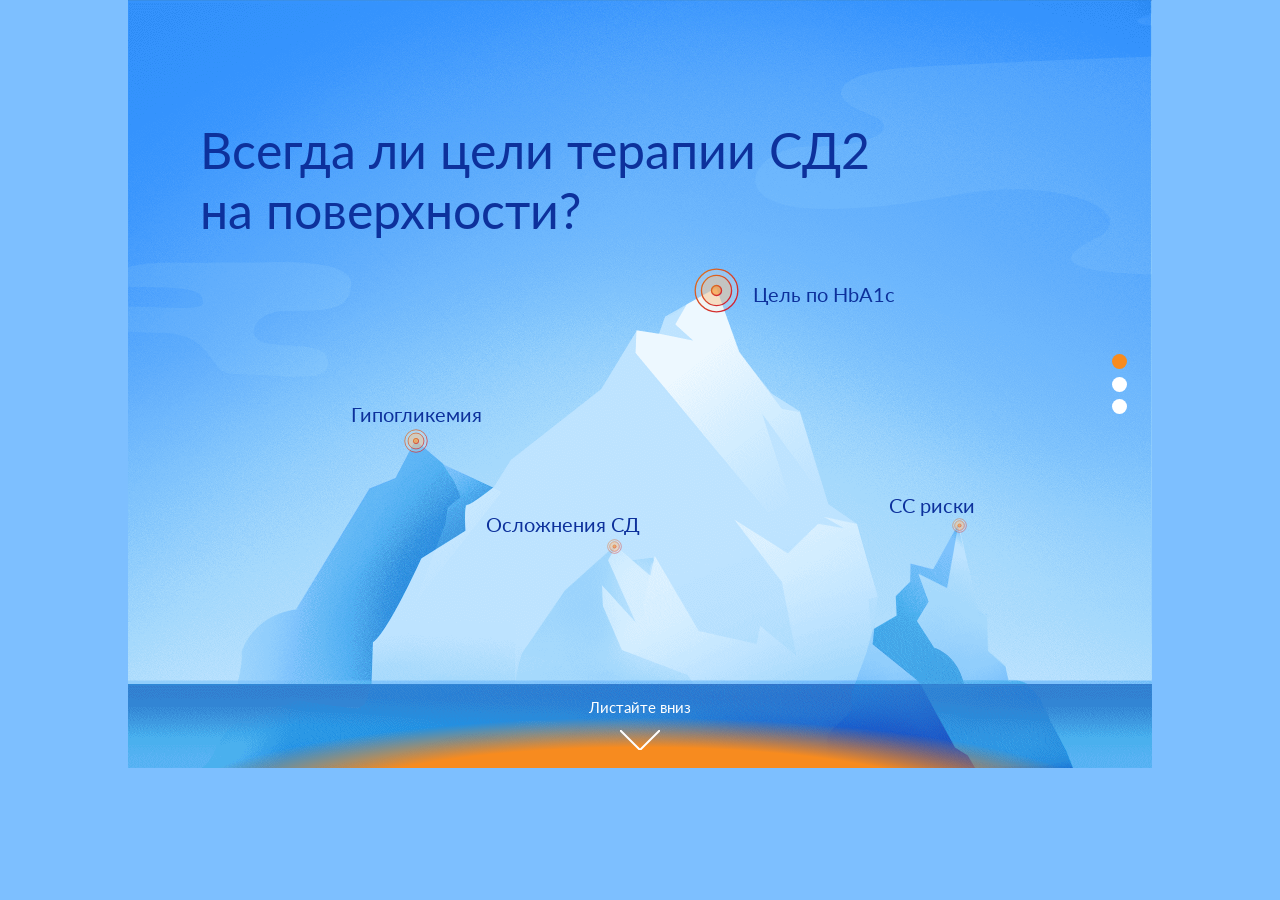
<file: index.html>
<!DOCTYPE html>
<html lang="ru">

<head>
    <meta charset="UTF-8">
    <title>Onpoint project</title>
    <meta name="viewport" content="width=device-width">
    <link rel="stylesheet" href="css/style.css">
    <link href="https://fonts.googleapis.com/css?family=Lato:100,300,400,700,900" rel="stylesheet">
</head>
<body class="page">
<main class="main hidden">
    <div class="main__wrapper" data-page="0">
        <section class="section section--1">
            <h1 class="headline headline--1">Всегда ли цели терапии СД2 <br>
                на поверхности?</h1>
            <div class="radio-circle radio-circle--1"></div>
            <div class="textline textline--1">Цель по HbA1c</div>
            <div class="radio-circle radio-circle--2"></div>
            <div class="textline textline--2">Гипогликемия</div>
            <div class="radio-circle radio-circle--3"></div>
            <div class="textline textline--3">СС риски</div>
            <div class="radio-circle radio-circle--4"></div>
            <div class="textline textline--4">Осложнения СД</div>
            <div class="scrolldown">
                <div class="scrolldown__text">
                    Листайте вниз
                </div>
                <div class="scrolldown__arrown">
                    <svg height="20" width="40">
                        <polyline points="0,0 20,20 40,0" style="fill:none;stroke:#fff;stroke-width:2"></polyline>
                    </svg>
                </div>
            </div>
        </section>
        <section class="section section--2">
            <h2 class="headline headline--2 js-parallax">
                Основа терапии — <br>
                патогенез СД2
            </h2>
            <div class="ice ice--1 js-parallax"></div>
            <div class="ice ice--2 js-parallax"></div>
            <div class="ice ice--3 js-parallax"></div>
            <div class="ice ice--4 js-parallax"></div>
        </section>
        <section class="section section--3 section--slided" data-slide="0">
            <div class="slide slide-1">
                <h3 class="regular-headline">
                    Звенья патогенеза СД2
                </h3>
                <div class="slide-1__arrows arrows"></div>
                <div class="slide-1__wrap-elem-1 wrap-elem">
                    <span class="wrap-elem__number">1</span> <br>
                    β-клетки
                    <div class="circled-elem circled-elem--letter-b">β
                    </div>
                </div>
                <div class="slide-1__wrap-elem-2 wrap-elem">
                    <span class="wrap-elem__number">2</span> <br>
                    Мышцы
                    <div class="circled-elem">
                        <img src="images/organs/muscle.png" alt="Мышцы" class="img-fluid">
                    </div>
                </div>
                <div class="slide-1__wrap-elem-3 wrap-elem">
                    <span class="wrap-elem__number">3</span> <br>
                    Печень
                    <div class="circled-elem">
                        <img src="images/organs/liver.png" alt="Печень" class="img-fluid">
                    </div>
                </div>
                <div class="word-box slide-1__word-box">
                    Гипергликемия
                </div>
            </div>
            <div class="slide slide-2">
                <h3 class="regular-headline">
                    Смертельный октет
                </h3>
                <div class="slide-2__arrows arrows"></div>
                <div class="slide-2__wrap-elem-1 wrap-elem">
                        <span class="wrap-elem__title">
                            <span class="wrap-elem__number">1</span> <br>
                            β-клетки
                        </span>
                    <div class="circled-elem circled-elem--letter-b">β
                    </div>
                </div>
                <div class="slide-2__wrap-elem-2 wrap-elem wrap-elem--left">
                        <span class="wrap-elem__title">
                            <span class="wrap-elem__text wrap-elem__text--left">Инкретиновый <br>
                                эффект</span>
                        </span>
                    <div class="circled-elem">2</div>
                </div>
                <div class="slide-2__wrap-elem-3 wrap-elem wrap-elem--right">
                        <span class="wrap-elem__title">
                            <span class="wrap-elem__text ">Дефект <br>
                                α-клеток</span>
                        </span>
                    <div class="circled-elem">3</div>
                </div>
                <div class="slide-2__wrap-elem-4 wrap-elem wrap-elem--right">
                        <span class="wrap-elem__title">
                            <span class="wrap-elem__number">4</span> <br>
                            <span class="wrap-elem__text wrap-elem__text--right">Жировые <br>
                                клетки</span>
                        </span>
                    <div class="circled-elem">
                        <img src="images/organs/lipid.png" alt="Жировые клетки" class="img-fluid">
                    </div>
                </div>
                <div class="slide-2__wrap-elem-5 wrap-elem wrap-elem--bottom">
                        <span class="wrap-elem__title">
                            <span class="wrap-elem__number">5</span> <br>
                            <span class="wrap-elem__text wrap-elem__text--bottom">Мышцы</span>
                        </span>
                    <div class="circled-elem">
                        <img src="images/organs/muscle.png" alt="Жировые клетки" class="img-fluid">
                    </div>
                </div>
                <div class="slide-2__wrap-elem-6 wrap-elem wrap-elem--bottom">
                        <span class="wrap-elem__title">
                            <span class="wrap-elem__number">6</span> <br>
                            <span class="wrap-elem__text wrap-elem__text--bottom">Печень</span>
                        </span>
                    <div class="circled-elem">
                        <img src="images/organs/liver.png" alt="Жировые клетки" class="img-fluid">
                    </div>
                </div>
                <div class="slide-2__wrap-elem-7 wrap-elem wrap-elem--bottom">
                        <span class="wrap-elem__title">
                            <span class="wrap-elem__number">7</span> <br>
                            <span class="wrap-elem__text ">Головной <br>
                                мозг</span>
                        </span>
                    <div class="circled-elem">
                        <img src="images/organs/brain.png" alt="Жировые клетки" class="img-fluid">
                    </div>
                </div>
                <div class="slide-2__wrap-elem-8 wrap-elem wrap-elem--left">
                        <span class="wrap-elem__title">
                            <span class="wrap-elem__number">8</span> <br>
                            <span class="wrap-elem__text">Почки</span>
                        </span>
                    <div class="circled-elem">
                        <img src="images/organs/bud.png" alt="Жировые клетки" class="img-fluid">
                    </div>
                </div>
                <div class="slide-2__word-box word-box">
                    Гипергликемия
                </div>
            </div>
            <div class="slide slide-3">
                <h3 class="regular-headline">
                    Звенья патогенеза СД2
                </h3>
                <div class="slide-3__arrows arrows"></div>
                <div class="slide-3__wrap-elem-1 wrap-elem">
                        <span class="wrap-elem__title">
                            <span class="wrap-elem__number">1</span>
                            <span class="wrap-elem__text ">β-клетки</span>
                        </span>
                    <div class="circled-elem circled-elem--letter-b">β
                    </div>
                </div>
                <div class="slide-3__wrap-elem-2 wrap-elem wrap-elem--left">
                        <span class="wrap-elem__title">
                            <span class="wrap-elem__number">2</span> <br>
                            <span class="wrap-elem__text ">↓ Инкреативного <br>
                                эффекта</span>
                        </span>
                </div>
                <div class="slide-3__wrap-elem-3 wrap-elem wrap-elem--right">
                    <span class="wrap-elem__title">
                        <span class="wrap-elem__title">
                            <span class="wrap-elem__number">3</span> <br>
                            Дефект α-клеток</span>
                    </span>
                </div>
                <div class="slide-3__rectangle-wrapper rectangle-wrapper">
                    <h3 class="rectangle-wrapper__headline">
                        Инсулинорезистентность
                    </h3>
                    <div class="rectangle-wrapper__elem-block">
                        <div class="slide-3__wrap-elem-4 wrap-elem wrap-elem--right">
                            <span class="wrap-elem__title">
                                <span class="wrap-elem__number">4</span> <br>
                                <span class="wrap-elem__text ">Жировые клетки</span>
                            </span>
                            <div class="circled-elem">
                                <img src="images/organs/lipid.png" alt="Жировые клетки" class="img-fluid">
                            </div>
                        </div>
                        <div class="slide-3__wrap-elem-5 wrap-elem wrap-elem--right">
                            <span class="wrap-elem__title">
                                <span class="wrap-elem__number">5</span> <br>
                                <span class="wrap-elem__text ">Мышцы</span>
                            </span>
                            <div class="circled-elem">
                                <img src="images/organs/muscle.png" alt="Жировые клетки" class="img-fluid">
                            </div>
                        </div>
                        <div class="slide-3__wrap-elem-6 wrap-elem wrap-elem--right">
                            <span class="wrap-elem__title">
                                <span class="wrap-elem__number">6</span> <br>
                                <span class="wrap-elem__text ">Печень</span>
                            </span>
                            <div class="circled-elem">
                                <img src="images/organs/liver.png" alt="Жировые клетки" class="img-fluid">
                            </div>
                        </div>
                    </div>
                </div>

                <div class="slide-3__wrap-elem-7 wrap-elem wrap-elem--right">
                        <span class="wrap-elem__title">
                            <span class="wrap-elem__number">7</span> <br>
                            <span class="wrap-elem__text ">Головноый мозг</span>
                        </span>
                    <div class="circled-elem">
                        <img src="images/organs/brain.png" alt="Головной мозг" class="img-fluid">
                    </div>
                </div>
                <div class="slide-3__wrap-elem-8 wrap-elem wrap-elem--left">
                        <span class="wrap-elem__title">
                            <span class="wrap-elem__number">8</span> <br>
                            <span class="wrap-elem__text ">Микрофолора <br>
                                кишечника</span>
                        </span>
                    <div class="circled-elem">
                        <img src="images/organs/microflora.png" alt="Микрофолора кишечника" class="img-fluid">
                    </div>
                </div>
                <div class="slide-3__wrap-elem-9 wrap-elem wrap-elem--left">
                        <span class="wrap-elem__title">
                            <span class="wrap-elem__number">9</span> <br>
                            <span class="wrap-elem__text ">Нарушение иммунной <br>
                                регуляции/воспаление</span>
                        </span>
                    <div class="circled-elem">
                        <img src="images/organs/infection.png" alt="Инфекция" class="img-fluid">
                    </div>
                </div>
                <div class="slide-3__wrap-elem-10 wrap-elem wrap-elem--left">
                        <span class="wrap-elem__title">
                            <span class="wrap-elem__number">10</span> <br>
                            <span class="wrap-elem__text ">Желудок</span>
                        </span>
                    <div class="circled-elem">
                        <img src="images/organs/stomach.png" alt="Желудок" class="img-fluid">
                    </div>
                </div>
                <div class="slide-3__wrap-elem-11 wrap-elem wrap-elem--left">
                        <span class="wrap-elem__title">
                            <span class="wrap-elem__number">11</span> <br>
                            <span class="wrap-elem__text ">Почки</span>
                        </span>
                    <div class="circled-elem">
                        <img src="images/organs/bud.png" alt="Жировые клетки" class="img-fluid">
                    </div>
                </div>
                <div class="slide-3__additional-text-1 additional-text">
                    Гипергликемия
                </div>
                <div class="slide-3__additional-text-2 additional-text">
                    ↓ амелин
                </div>
                <div class="slide-3__additional-text-3 additional-text">
                    ↑ глюкагон
                </div>
            </div>

            <div class="ice section-3__ice slide-1__ice--1"></div>
            <div class="ice section-3__ice slide-1__ice--2"></div>
            <div class="ice section-3__ice slide-1__ice--3"></div>
            <div class="ice section-3__ice slide-2__ice--1"></div>
            <div class="ice section-3__ice slide-2__ice--2"></div>
            <div class="ice section-3__ice slide-2__ice--3"></div>
            <div class="ice section-3__ice slide-3__ice--1"></div>
            <div class="ice section-3__ice slide-3__ice--2"></div>
            <div class="ice section-3__ice slide-3__ice--3"></div>
        </section>
        <div class="slider">
            <div class="slider__line">
                <div class="slider__line--filled"></div>
                <span class="slider__ice">
                    </span>

                <span class="slider__year slider__year--1">1988</span>
                <span class="slider__year slider__year--2">2009</span>
                <span class="slider__year slider__year--3">2016</span>
            </div>
        </div>
    </div>
    <ul class="pagination">
        <li class="pagination__item pagination__item--0"></li>
        <li class="pagination__item pagination__item--1"></li>
        <li class="pagination__item pagination__item--2"></li>
    </ul>
</main>
<script src="js/main.js"></script>
</body>

</html>
</file>
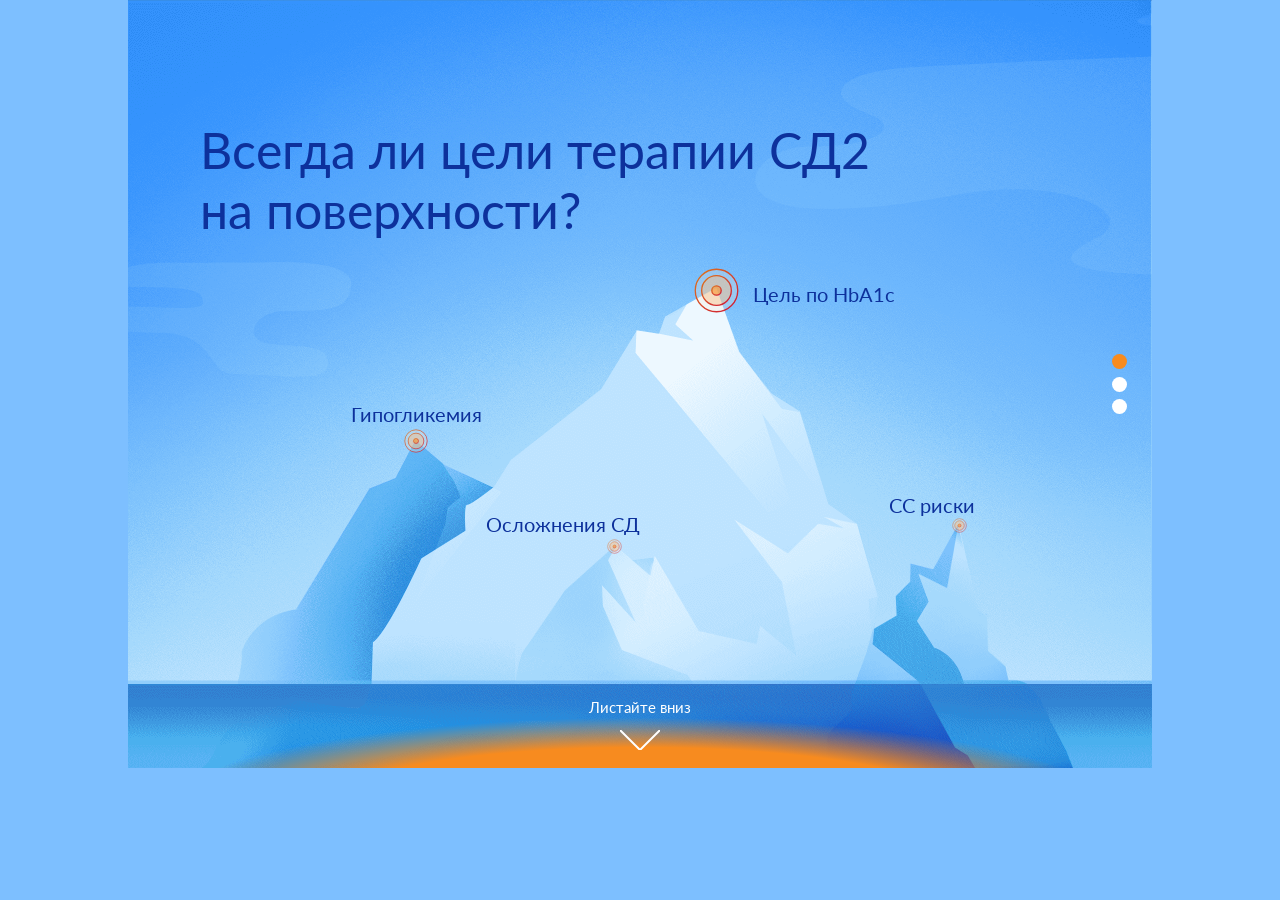
<file: main.html>
<!DOCTYPE html>
<html lang="ru">

<head>
    <meta charset="UTF-8">
    <title>Onpoint project</title>
    <meta name="viewport" content="width=device-width">
    <link rel="stylesheet" href="css/style.css">
    <link href="https://fonts.googleapis.com/css?family=Lato:100,300,400,700,900" rel="stylesheet">
</head>
<body class="page">
<main class="main hidden">
    <div class="main__wrapper" data-page="0">
        <section class="section section--1">
            <h1 class="headline headline--1">Всегда ли цели терапии СД2 <br>
                на поверхности?</h1>
            <div class="radio-circle radio-circle--1"></div>
            <div class="textline textline--1">Цель по HbA1c</div>
            <div class="radio-circle radio-circle--2"></div>
            <div class="textline textline--2">Гипогликемия</div>
            <div class="radio-circle radio-circle--3"></div>
            <div class="textline textline--3">СС риски</div>
            <div class="radio-circle radio-circle--4"></div>
            <div class="textline textline--4">Осложнения СД</div>
            <div class="scrolldown">
                <div class="scrolldown__text">
                    Листайте вниз
                </div>
                <div class="scrolldown__arrown">
                    <svg height="20" width="40">
                        <polyline points="0,0 20,20 40,0" style="fill:none;stroke:#fff;stroke-width:2"></polyline>
                    </svg>
                </div>
            </div>
        </section>
        <section class="section section--2">
            <h2 class="headline headline--2 js-parallax">
                Основа терапии — <br>
                патогенез СД2
            </h2>
            <div class="ice ice--1 js-parallax"></div>
            <div class="ice ice--2 js-parallax"></div>
            <div class="ice ice--3 js-parallax"></div>
            <div class="ice ice--4 js-parallax"></div>
        </section>
        <section class="section section--3 section--slided" data-slide="0">
            <div class="slide slide-1">
                <h3 class="regular-headline">
                    Звенья патогенеза СД2
                </h3>
                <div class="slide-1__arrows arrows"></div>
                <div class="slide-1__wrap-elem-1 wrap-elem">
                    <span class="wrap-elem__number">1</span> <br>
                    β-клетки
                    <div class="circled-elem circled-elem--letter-b">β
                    </div>
                </div>
                <div class="slide-1__wrap-elem-2 wrap-elem">
                    <span class="wrap-elem__number">2</span> <br>
                    Мышцы
                    <div class="circled-elem">
                        <img src="images/organs/muscle.png" alt="Мышцы" class="img-fluid">
                    </div>
                </div>
                <div class="slide-1__wrap-elem-3 wrap-elem">
                    <span class="wrap-elem__number">3</span> <br>
                    Печень
                    <div class="circled-elem">
                        <img src="images/organs/liver.png" alt="Печень" class="img-fluid">
                    </div>
                </div>
                <div class="word-box slide-1__word-box">
                    Гипергликемия
                </div>
            </div>
            <div class="slide slide-2">
                <h3 class="regular-headline">
                    Смертельный октет
                </h3>
                <div class="slide-2__arrows arrows"></div>
                <div class="slide-2__wrap-elem-1 wrap-elem">
                        <span class="wrap-elem__title">
                            <span class="wrap-elem__number">1</span> <br>
                            β-клетки
                        </span>
                    <div class="circled-elem circled-elem--letter-b">β
                    </div>
                </div>
                <div class="slide-2__wrap-elem-2 wrap-elem wrap-elem--left">
                        <span class="wrap-elem__title">
                            <span class="wrap-elem__text wrap-elem__text--left">Инкретиновый <br>
                                эффект</span>
                        </span>
                    <div class="circled-elem">2</div>
                </div>
                <div class="slide-2__wrap-elem-3 wrap-elem wrap-elem--right">
                        <span class="wrap-elem__title">
                            <span class="wrap-elem__text ">Дефект <br>
                                α-клеток</span>
                        </span>
                    <div class="circled-elem">3</div>
                </div>
                <div class="slide-2__wrap-elem-4 wrap-elem wrap-elem--right">
                        <span class="wrap-elem__title">
                            <span class="wrap-elem__number">4</span> <br>
                            <span class="wrap-elem__text wrap-elem__text--right">Жировые <br>
                                клетки</span>
                        </span>
                    <div class="circled-elem">
                        <img src="images/organs/lipid.png" alt="Жировые клетки" class="img-fluid">
                    </div>
                </div>
                <div class="slide-2__wrap-elem-5 wrap-elem wrap-elem--bottom">
                        <span class="wrap-elem__title">
                            <span class="wrap-elem__number">5</span> <br>
                            <span class="wrap-elem__text wrap-elem__text--bottom">Мышцы</span>
                        </span>
                    <div class="circled-elem">
                        <img src="images/organs/muscle.png" alt="Жировые клетки" class="img-fluid">
                    </div>
                </div>
                <div class="slide-2__wrap-elem-6 wrap-elem wrap-elem--bottom">
                        <span class="wrap-elem__title">
                            <span class="wrap-elem__number">6</span> <br>
                            <span class="wrap-elem__text wrap-elem__text--bottom">Печень</span>
                        </span>
                    <div class="circled-elem">
                        <img src="images/organs/liver.png" alt="Жировые клетки" class="img-fluid">
                    </div>
                </div>
                <div class="slide-2__wrap-elem-7 wrap-elem wrap-elem--bottom">
                        <span class="wrap-elem__title">
                            <span class="wrap-elem__number">7</span> <br>
                            <span class="wrap-elem__text ">Головной <br>
                                мозг</span>
                        </span>
                    <div class="circled-elem">
                        <img src="images/organs/brain.png" alt="Жировые клетки" class="img-fluid">
                    </div>
                </div>
                <div class="slide-2__wrap-elem-8 wrap-elem wrap-elem--left">
                        <span class="wrap-elem__title">
                            <span class="wrap-elem__number">8</span> <br>
                            <span class="wrap-elem__text">Почки</span>
                        </span>
                    <div class="circled-elem">
                        <img src="images/organs/bud.png" alt="Жировые клетки" class="img-fluid">
                    </div>
                </div>
                <div class="slide-2__word-box word-box">
                    Гипергликемия
                </div>
            </div>
            <div class="slide slide-3">
                <h3 class="regular-headline">
                    Звенья патогенеза СД2
                </h3>
                <div class="slide-3__arrows arrows"></div>
                <div class="slide-3__wrap-elem-1 wrap-elem">
                        <span class="wrap-elem__title">
                            <span class="wrap-elem__number">1</span>
                            <span class="wrap-elem__text ">β-клетки</span>
                        </span>
                    <div class="circled-elem circled-elem--letter-b">β
                    </div>
                </div>
                <div class="slide-3__wrap-elem-2 wrap-elem wrap-elem--left">
                        <span class="wrap-elem__title">
                            <span class="wrap-elem__number">2</span> <br>
                            <span class="wrap-elem__text ">↓ Инкреативного <br>
                                эффекта</span>
                        </span>
                </div>
                <div class="slide-3__wrap-elem-3 wrap-elem wrap-elem--right">
                    <span class="wrap-elem__title">
                        <span class="wrap-elem__title">
                            <span class="wrap-elem__number">3</span> <br>
                            Дефект α-клеток</span>
                    </span>
                </div>
                <div class="slide-3__rectangle-wrapper rectangle-wrapper">
                    <h3 class="rectangle-wrapper__headline">
                        Инсулинорезистентность
                    </h3>
                    <div class="rectangle-wrapper__elem-block">
                        <div class="slide-3__wrap-elem-4 wrap-elem wrap-elem--right">
                            <span class="wrap-elem__title">
                                <span class="wrap-elem__number">4</span> <br>
                                <span class="wrap-elem__text ">Жировые клетки</span>
                            </span>
                            <div class="circled-elem">
                                <img src="images/organs/lipid.png" alt="Жировые клетки" class="img-fluid">
                            </div>
                        </div>
                        <div class="slide-3__wrap-elem-5 wrap-elem wrap-elem--right">
                            <span class="wrap-elem__title">
                                <span class="wrap-elem__number">5</span> <br>
                                <span class="wrap-elem__text ">Мышцы</span>
                            </span>
                            <div class="circled-elem">
                                <img src="images/organs/muscle.png" alt="Жировые клетки" class="img-fluid">
                            </div>
                        </div>
                        <div class="slide-3__wrap-elem-6 wrap-elem wrap-elem--right">
                            <span class="wrap-elem__title">
                                <span class="wrap-elem__number">6</span> <br>
                                <span class="wrap-elem__text ">Печень</span>
                            </span>
                            <div class="circled-elem">
                                <img src="images/organs/liver.png" alt="Жировые клетки" class="img-fluid">
                            </div>
                        </div>
                    </div>
                </div>

                <div class="slide-3__wrap-elem-7 wrap-elem wrap-elem--right">
                        <span class="wrap-elem__title">
                            <span class="wrap-elem__number">7</span> <br>
                            <span class="wrap-elem__text ">Головноый мозг</span>
                        </span>
                    <div class="circled-elem">
                        <img src="images/organs/brain.png" alt="Головной мозг" class="img-fluid">
                    </div>
                </div>
                <div class="slide-3__wrap-elem-8 wrap-elem wrap-elem--left">
                        <span class="wrap-elem__title">
                            <span class="wrap-elem__number">8</span> <br>
                            <span class="wrap-elem__text ">Микрофолора <br>
                                кишечника</span>
                        </span>
                    <div class="circled-elem">
                        <img src="images/organs/microflora.png" alt="Микрофолора кишечника" class="img-fluid">
                    </div>
                </div>
                <div class="slide-3__wrap-elem-9 wrap-elem wrap-elem--left">
                        <span class="wrap-elem__title">
                            <span class="wrap-elem__number">9</span> <br>
                            <span class="wrap-elem__text ">Нарушение иммунной <br>
                                регуляции/воспаление</span>
                        </span>
                    <div class="circled-elem">
                        <img src="images/organs/infection.png" alt="Инфекция" class="img-fluid">
                    </div>
                </div>
                <div class="slide-3__wrap-elem-10 wrap-elem wrap-elem--left">
                        <span class="wrap-elem__title">
                            <span class="wrap-elem__number">10</span> <br>
                            <span class="wrap-elem__text ">Желудок</span>
                        </span>
                    <div class="circled-elem">
                        <img src="images/organs/stomach.png" alt="Желудок" class="img-fluid">
                    </div>
                </div>
                <div class="slide-3__wrap-elem-11 wrap-elem wrap-elem--left">
                        <span class="wrap-elem__title">
                            <span class="wrap-elem__number">11</span> <br>
                            <span class="wrap-elem__text ">Почки</span>
                        </span>
                    <div class="circled-elem">
                        <img src="images/organs/bud.png" alt="Жировые клетки" class="img-fluid">
                    </div>
                </div>
                <div class="slide-3__additional-text-1 additional-text">
                    Гипергликемия
                </div>
                <div class="slide-3__additional-text-2 additional-text">
                    ↓ амелин
                </div>
                <div class="slide-3__additional-text-3 additional-text">
                    ↑ глюкагон
                </div>
            </div>

            <div class="ice section-3__ice slide-1__ice--1"></div>
            <div class="ice section-3__ice slide-1__ice--2"></div>
            <div class="ice section-3__ice slide-1__ice--3"></div>
            <div class="ice section-3__ice slide-2__ice--1"></div>
            <div class="ice section-3__ice slide-2__ice--2"></div>
            <div class="ice section-3__ice slide-2__ice--3"></div>
            <div class="ice section-3__ice slide-3__ice--1"></div>
            <div class="ice section-3__ice slide-3__ice--2"></div>
            <div class="ice section-3__ice slide-3__ice--3"></div>
        </section>
        <div class="slider">
            <div class="slider__line">
                <div class="slider__line--filled"></div>
                <span class="slider__ice">
                    </span>

                <span class="slider__year slider__year--1">1988</span>
                <span class="slider__year slider__year--2">2009</span>
                <span class="slider__year slider__year--3">2016</span>
            </div>
        </div>
    </div>
    <ul class="pagination">
        <li class="pagination__item pagination__item--0"></li>
        <li class="pagination__item pagination__item--1"></li>
        <li class="pagination__item pagination__item--2"></li>
    </ul>
</main>
<script src="js/main.js"></script>
</body>

</html>
</file>
<file: css/style.css>
*,
:before,
:after {
    box-sizing: border-box;
    margin: 0;
    padding: 0;
    font-size: inherit;
    font-weight: inherit;
}

.page {
    margin: 0;
    font-family: 'Lato', sans-serif;
    color: #0d319c;
    background-color: #7dbfff;
    font-size: 22px;
    font-weight: 400;
}

.main {
    position: relative;
    width: 1024px;
    margin-left: auto;
    margin-right: auto;
    background-color: #6ab4fc;
    overflow: hidden;
    height: 768px;
    opacity: 1;
    transition: opacity 5s;
}

.main.hidden {
    opacity: 0;
}
.main__wrapper {
    position: relative;
    height: 2304px;
    background-image: url(../images/iceberg-fully.png);
    background-size: cover;
    transition: transform 0.6s cubic-bezier(0.11, 0.41, 0.56, 0.99);
    touch-action: none;
    user-drag: none;
    user-select: none;
}

.main__wrapper[data-page="1"] {
    transform: translateY(-768px);
}

.main__wrapper[data-page="2"] {
    transform: translateY(-1536px);
}

.section {
    /*height: 100vh;*/
    position: relative;
    width: 1024px;
    height: 768px;
    margin-left: auto;
    margin-right: auto;
}

.headline,
.textline {
    position: absolute;
}

.headline {
    font-size: 50px;
    font-weight: 400;
}

.textline {
    font-size: 20px;
}

.headline--1 {
    left: 72px;
    top: 120px;
}

.headline--2 {
    position: static;
    color: white;
    padding-top: 250px;
    text-align: center;
}

.textline--1 {
    left: 625px;
    top: 282px;
}

.textline--2 {
    left: 223px;
    top: 402px;
}

.textline--3 {
    left: 761px;
    top: 493px;
}

.textline--4 {
    left: 358px;
    top: 512px;
}

.radio-circle {
    background-image: url(../images/radio-circle.svg);
    background-size: cover;
    position: absolute;
}

.radio-circle--1 {
    left: 562px;
    top: 264px;
    width: 53px;
    height: 53px;
}

.radio-circle--2 {
    left: 274px;
    top: 427px;
    width: 28px;
    height: 28px;
}

.radio-circle--3 {
    left: 823px;
    top: 517px;
    width: 17px;
    height: 17px;
}

.radio-circle--4 {
    left: 478px;
    top: 538px;
    width: 17px;
    height: 17px;
}

.ice {
    position: absolute;
}

.ice:before {
    content: '';
    background-image: url(../images/ice-piece.png);
    background-size: cover;
    position: absolute;
    top: 0;
    right: 0;
    bottom: 0;
    left: 0;
}

.ice--1 {
    left: 82px;
    top: 160px;
    width: 82px;
    height: 77px;
    transform: rotate(-45deg);
}

.ice--2:before,
.ice--1:before {
    transform: rotate(-45deg);
}

.ice--2 {
    width: 215px;
    height: 201px;
    left: 876px;
    top: 33px;
    filter: blur(2px);
}

.ice--3 {
    height: 94px;
    width: 101px;
    left: 231px;
    top: 443px;
}

.ice--4 {
    height: 70px;
    width: 75px;
    left: 712px;
    top: 584px;
    filter: blur(4px);
}

.section--3 {
    color: white;
}

.section--slided {
    display: flex;
    flex-wrap: nowrap;
    width: 2048px;
    -webkit-touch-callout: none;
    -khtml-user-select: none;
    -ms-touch-action: pan-y;
    touch-action: pan-y;
    -webkit-tap-highlight-color: transparent;
    position: relative;
    transition: transform 0.5s cubic-bezier(0.19, 0.4, 0.6, 0.94);
}

.section--slided[data-slide="1"] {
    transform: translateX(-1024px);
}

.section--slided[data-slide="2"] {
    transform: translateX(-2048px);
}

.slide {
    flex: 0 0;
    min-width: 1024px;
    position: relative;
}

.arrows {
    position: absolute;
    background-size: cover;
}

.slide-1__arrows {
    background-image: url(../images/arrows/arrows-1-slide.svg);
    left: 315px;
    top: 336px;
    width: 403px;
    height: 159px;
}

.slide-2 .wrap-elem {
    font-size: 20px;
}

.slide-2__arrows {
    background-image: url(../images/arrows/arrows-2-slide.svg);
    top: 275px;
    width: 472px;
    height: 213px;
    left: 50%;
    transform: translateX(-50%);
}

.slide-3__arrows {
    background-image: url(../images/arrows/arrows-3-slide.svg);
    top: 236px;
    left: 288px;
    width: 508px;
    height: 322px;
}

.wrap-elem {
    font-weight: 300;
    font-size: 22px;
    position: absolute;
    text-align: center;
}

.wrap-elem__number {
    font-weight: 400;
    font-size: 36px;
}

.slide-1__wrap-elem-3 {
    top: 380px;
    left: 221px;
}

.slide-1__wrap-elem-2 {
    top: 380px;
    left: 725px;
}

.slide-1__wrap-elem-1 {
    top: 199px;
    left: 476px;
}

.slide-1__word-box {
    top: 445px;
    width: 245px;
    height: 90px;
}

.word-box {
    /*display: inline-block;*/
    font-size: 20px;
    /*padding: 55px;*/
    border: 1px solid white;
    display: flex;
    align-items: center;
    justify-content: center;
    position: absolute;
    left: 50%;
    transform: translateX(-50%);
}

.circled-elem {
    width: 82px;
    height: 82px;
    border-radius: 50%;
    background-color: rgba(255, 255, 255, 0.1);
    display: flex;
    align-items: center;
    justify-content: center;
    font-size: 40px;
    margin-left: auto;
    margin-right: auto;
}

.slide-3 .circled-elem,
.slide-2 .circled-elem {
    width: 55px;
    height: 55px;
}

.circled-elem--letter-b {
    font-weight: 600;
    font-size: 55px;
    text-align: center;
}

.img-fluid {
    width: 70%;
    max-height: 70%;
}

.regular-headline {
    left: 83px;
    top: 112px;
    font-size: 30px;
    position: absolute;
}



.slide-2__word-box {
    top: 312px;
    width: 386px;
    height: 141px;
}



.slide-2__wrap-elem-1 {

    left: 50%;

    transform: translateX(-50%);

    bottom: 500px;
}

.slide-2__wrap-elem-2 {

    bottom: 500px;

    left: 167px;
}

.slide-2__wrap-elem-3 {
    bottom: 500px;
    left: 627px;
}

.slide-2__wrap-elem-4 {
    left: 751px;
    top: 45.5%;
}

.slide-2__wrap-elem-5 {

    top: 491px;

    left: 632px;
}

.slide-2__wrap-elem-6 {

    left: 50%;

    transform: translateX(-50%);

    top: 491px;
}

.slide-2__wrap-elem-7 {

    top: 491px;

    left: 305px;
}

.slide-2__wrap-elem-8 {

    right: 760px;
    top: 45.5%;
}


.wrap-elem--right {
    display: flex;
    flex-direction: row-reverse;
    align-items: flex-end;
    text-align: left;
}

.wrap-elem--right .wrap-elem__title {
    padding-left: 8px;
}

.wrap-elem--left .circled-elem,
.wrap-elem--right .circled-elem {

    align-self: center;
}

.wrap-elem--left {
    display: flex;
    flex-direction: row;
    text-align: right;
    align-items: flex-end;
}

.wrap-elem--left .wrap-elem__title {
    padding-right: 5px;
}

.wrap-elem--bottom {
    display: flex;
    flex-direction: column-reverse;
}

.rectangle-wrapper {
    border-radius: 45px;
    background-image: linear-gradient(5deg, rgba(0, 0, 0, 0) -17%, rgba(0, 0, 0, 0), rgba(255, 255, 255, 0.1) 56%);
}


.slider {
    width: 640px;
    height: 16px;
    position: absolute;
    bottom: 75px;
    left: 195px;
    z-index: 10000;
    /* transform: translateX(-50%); */
    background-color: #435063;
}

.slider__line {
    position: relative;
    height: 100%;
}

.slider__line--filled {
    height: 100%;
    width: 0;
    max-width: 100%;
    background-color: #d1eaff;
}

.slider__ice {
    position: absolute;
    left: 0;
    background-image: url(../images/ice-slider.svg);
    width: 43px;
    height: 53px;
    top: 50%;
    transform: translate(-50%, -50%);
    background-size: cover;
    touch-action: none;
    user-drag: none;
    user-select: none;
}

.slide-3 .wrap-elem {
    font-size: 20px;
}

.slide-3__wrap-elem-1 {
    left: 50%;
    transform: translateX(-50%);
    top: 180px;
}

.slide-3__wrap-elem-1 .circled-elem {
    width: 82px;
    height: 82px;
}

.slide-3__wrap-elem-1 .wrap-elem__text {
    font-size: 25px;
}

.slide-3__wrap-elem-1 .wrap-elem__title {
    position: absolute;
    right: 0;
    white-space: nowrap;
    bottom: 100%;
}

.slide-3__wrap-elem-1 .wrap-elem__number {
    font-weight: 400;
    font-size: 36px;
    margin-right: 15px;

}

.slide-3__wrap-elem-2 {
    top: 342px;
    left: 345px;
}

.slide-3__wrap-elem-3 {

    top: 342px;
    left: 518px;
}

.slide-3__rectangle-wrapper {
    top: 349px;
    left: 696px;
    display: inline-flex;
    flex-direction: column;
    position: absolute;
}

.rectangle-wrapper .wrap-elem {
    position: static;
}

.rectangle-wrapper .wrap-elem__title {
    flex-grow: 1;
}

.rectangle-wrapper .circled-elem {
    margin: 0 8px;
}

.rectangle-wrapper__headline {
    font-size: 14px;
    margin: 14px 0;
    text-align: center;
}

.rectangle-wrapper__elem-block {
    display: flex;
    flex-direction: column-reverse;
    padding-right: 9px;
}

.slide-3__wrap-elem-4 {}

.slide-3__wrap-elem-5 {}

.slide-3__wrap-elem-6 {}

.slide-3__wrap-elem-7 {

    top: 230px;

    left: 699px;
}

.slide-3__wrap-elem-8 {

    top: 229px;

    left: 130px;

    align-items: flex-start;
}

.slide-3__wrap-elem-9 {

    top: 327px;

    left: 50px;
}

.slide-3__wrap-elem-10 {

    top: 476px;

    left: 176px;
}

.slide-3__wrap-elem-11 {

    top: 557px;

    left: 425px;
}

.additional-text {
    position: absolute;
    font-size: 14px;
}

.slide-3__additional-text-1 {

    top: 496px;

    left: 425px;

    font-size: 25px;
}

.slide-3__additional-text-2 {

    top: 428px;

    left: 258px;
}

.slide-3__additional-text-3 {

    top: 437px;

    left: 523px;
}

.section-3__ice {
    opacity: .5;
}

.slide-1__ice--1 {

    width: 216px;

    height: 205px;

    left: 21px;

    top: 554px;

    filter: blur(3px);

    transform: rotate(-45deg);
}

.slide-1__ice--2 {


    width: 106px;

    height: 101px;

    left: 660px;

    top: 227px;

}

.slide-1__ice--3 {

    width: 38px;

    height: 37px;

    left: 911px;

    top: 112px;

    transform: rotate(-60deg);
}

.slide-2__ice--1 {

    width: 106px;

    height: 101px;

    left: calc(1024px + 45px);

    top: 238px;
}

.slide-2__ice--2 {

    width: 38px;

    height: 38px;

    left: calc(1024px + 473px);

    top: 93px;

    transform: rotate(-65deg);
}
.slide-2__ice--3 {

    width: 216px;

    height: 199px;

    left: calc(1024px + 776px);

    top: 570px;

    filter: blur(3px);

    transform: rotate(-45deg);
}
.slide-3__ice--1 {

    width: 38px;

    height: 38px;

    left: calc(2048px + 0px);

    top: 108px;

    transform: rotate(-60deg);
}
.slide-3__ice--2 {

    width: 193px;

    height: 203px;

    left: calc(2048px + 152px);

    top: 594px;

    filter: blur(3px);

    transform: rotate(-68deg);
}
.slide-3__ice--3 {

    width: 106px;

    height: 101px;

    left: calc(2048px + 936px);

    top: 211px;

    transform: rotate(25deg);
}

.slider__year {
    color: #fff;
    font-size: 21px;
    position: absolute;
    top: 40px;
}

.slider__year--1 {
    left: -16px;
}

.slider__year--2 {
    left: 50%;
    transform: translateX(-50%);
}

.slider__year--3 {
    right: -16px;
}

.pagination {
    width: 15px;
    height: 60px;
    position: absolute;
    right: 25px;
    top: 50%;
    /*top: 1152px;*/
    transform: translateY(-50%);
    z-index: 100000;
    display: flex;
    flex-direction: column;
    list-style-type: none;
    justify-content: space-between;
}
.pagination__item {
    width: 15px;
    height: 15px;
    border-radius: 50%;
    background-color: #fff;
    transition: background-color 1s;

}
.main__wrapper[data-page="0"]~.pagination .pagination__item--0,
.main__wrapper[data-page="1"]~.pagination  .pagination__item--1,
.main__wrapper[data-page="2"]~.pagination .pagination__item--2 {
    background-color: #f78b1f;
}
.scrolldown {
    display: none;
    position: absolute;
    text-align: center;
    color: white;
    width: 150%;
    bottom: 0;
    height: 107px;
    left: 50%;
    transform: translateX(-50%);
    font-size: 15px;
    background-image: radial-gradient(ellipse at 50% 150px, #f78b1f 30%, transparent 44%, transparent);
    animation: opacity .7s cubic-bezier(0.06, 0.49, 0.72, 1.01);
}
.main__wrapper[data-page="0"] .scrolldown {
    display: block;
}

@keyframes opacity {
    from {opacity: 0;}
    60% {opacity: 0}
    80% {opacity: .3}
    to {opacity: 1;}
}

.scrolldown__text {
    margin-top: 37px;
    margin-bottom: 14px;
}
</file>
